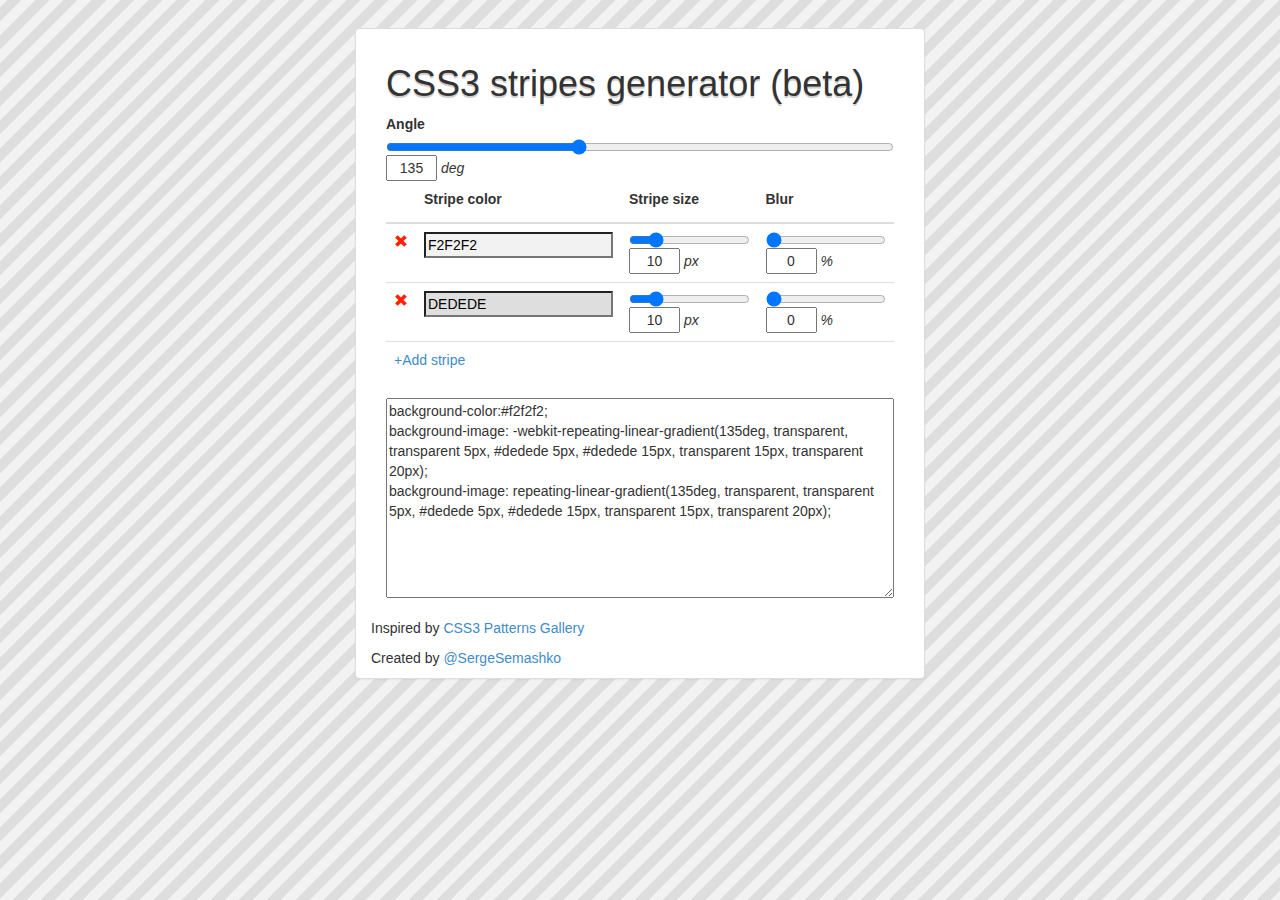
<file: index.html>
<!DOCTYPE html>
<html lang="en">
<head>
    <meta charset="utf-8">
    <meta http-equiv="X-UA-Compatible" content="IE=edge">
    <meta name="viewport" content="width=device-width, initial-scale=1">
    <title>CSS3 striped background generator</title>

    <!-- Bootstrap -->
    <link href="css/bootstrap.min.css" rel="stylesheet">
    <link href="css/bootstrap-theme.min.css" rel="stylesheet">
    <link href="css/style.css" rel="stylesheet">

    <!-- HTML5 Shim and Respond.js IE8 support of HTML5 elements and media queries -->
    <!-- WARNING: Respond.js doesn't work if you view the page via file:// -->
    <!--[if lt IE 9]>
    <script src="https://oss.maxcdn.com/libs/html5shiv/3.7.0/html5shiv.js"></script>
    <script src="https://oss.maxcdn.com/libs/respond.js/1.4.2/respond.min.js"></script>
    <![endif]-->
</head>
<body class="frame">
    <div id="test-background" class="frame">
        <div class="row expand">
            <main class="container">

                <article class="col-md-6 col-md-offset-3 panel panel-default">
                    <form class="panel-body">
                        <h1>CSS3 stripes generator (beta)</h1>
                        <label>Angle</label>
                        <input type="range" id="stripes-angle" name="stripes-angle" min="0" max="360" value="135"/>
                        <input type="text" id="stripes-angle-deg" value="135" size="3" maxlength="3" />
                        <em>deg</em>
                        <fieldset>
                            <table class="table" id="colors">
                                <thead>
                                <tr>
                                    <th></th>
                                    <th><label>Stripe color</label></th>
                                    <th><label>Stripe size</label></th>
                                    <th><label>Blur</label></th>
                                </tr>
                                </thead>
                                <tbody>
                                <tr>
                                    <td>
                                        <a href="" class="remove-color glyphicon glyphicon-remove"></a>
                                    </td>
                                    <td>
                                        <input name="stripe-color[]" class="color" value="f2f2f2">
                                    </td>
                                    <td>
                                        <input type="range" class="stripe-size" name="stripe-size[]" min="1" max="50" value="10" />
                                        <input type="text" class="stripe-size-pixels" name="stripe-size-pixels[]" size="3" maxlength="3" value="10" />
                                        <em>px</em>
                                    </td>

                                    <td>
                                        <input type="range" class="stripe-blur" name="stripe-blur[]" min="0" max="100" value="0" />
                                        <input type="text" class="stripe-blur-percents" name="stripe-blur-percents[]" value="0" size="3" maxlength="3" />
                                        <em>%</em>
                                    </td>
                                </tr>
                                <tr>
                                    <td>
                                        <a href="" class="remove-color glyphicon glyphicon-remove"></a>
                                    </td>
                                    <td>
                                        <input name="stripe-color[]" class="color" value="dedede">
                                    </td>
                                    <td>
                                        <input type="range" class="stripe-size" name="stripe-size[]" min="1" max="50" value="10" />
                                        <input type="text" class="stripe-size-pixels" name="stripe-size-pixels[1]" value="10" size="3" maxlength="3" />
                                        <em>px</em>
                                    </td>
                                    <td>
                                        <input type="range" class="stripe-blur" name="stripe-blur[]" min="0" max="100" value="0" />
                                        <input type="text" class="stripe-blur-percents" name="stripe-blur-percents[]" value="0" size="3" maxlength="3" />
                                        <em>%</em>
                                    </td>
                                </tr>
                                </tbody>
                                <tfoot>
                                <tr>
                                    <td colspan="4">
                                        <a href=#"" id="add-color">+Add stripe</a>
                                    </td>
                                </tr>
                                </tfoot>
                            </table>
                            <div>
                                <textarea id="code" name="code" onclick="this.focus();this.select()" spellcheck="false" readonly></textarea>
                            </div>
                        </fieldset>
                    </form>
                    <p>Inspired by <a href="http://lea.verou.me/css3patterns/#diagonal-stripes">CSS3 Patterns Gallery</a></p>
                    <p>Created by <a href="https://twitter.com/SergeSemashko">@SergeSemashko</a></p>
                </article>
            </main>

        </div>
        <footer class="row">

        </footer>
    </div>

<!-- jQuery (necessary for Bootstrap's JavaScript plugins) -->
        <script src="https://ajax.googleapis.com/ajax/libs/jquery/1.11.0/jquery.min.js"></script>
        <!-- Include all compiled plugins (below), or include individual files as needed -->
        <script src="js/bootstrap.min.js"></script>
        <script src="js/jscolor/jscolor.js"></script>
        <script src="js/stripes.js"></script>

</body>
</html>
</file>
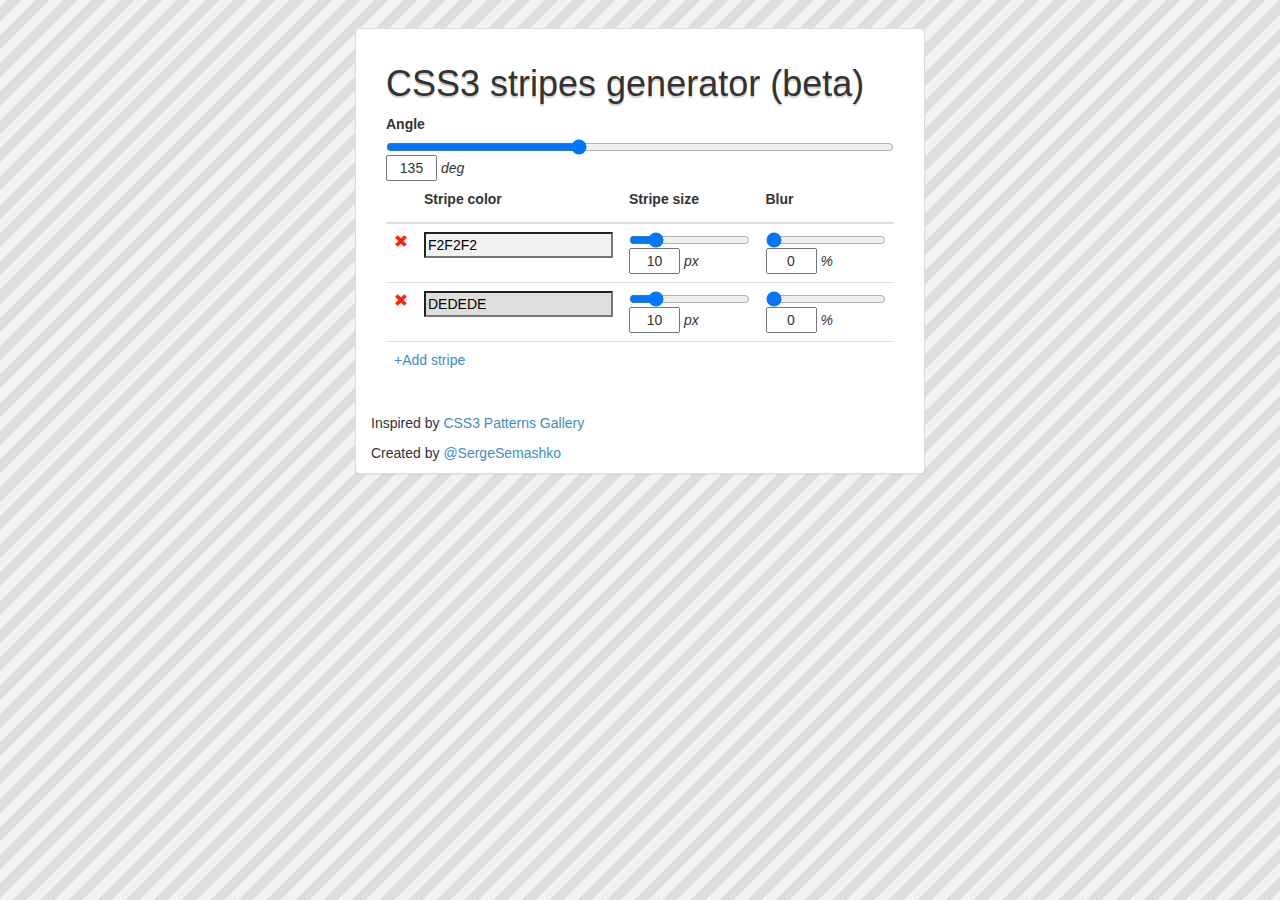
<file: stripes.html>
<!DOCTYPE html>
<html lang="en">
<head>
    <meta charset="utf-8">
    <meta http-equiv="X-UA-Compatible" content="IE=edge">
    <meta name="viewport" content="width=device-width, initial-scale=1">
    <title>CSS3 striped background generator</title>

    <!-- Bootstrap -->
    <link href="css/bootstrap.min.css" rel="stylesheet">
    <link href="css/bootstrap-theme.min.css" rel="stylesheet">
    <link href="css/style.css" rel="stylesheet">

    <!-- HTML5 Shim and Respond.js IE8 support of HTML5 elements and media queries -->
    <!-- WARNING: Respond.js doesn't work if you view the page via file:// -->
    <!--[if lt IE 9]>
    <script src="https://oss.maxcdn.com/libs/html5shiv/3.7.0/html5shiv.js"></script>
    <script src="https://oss.maxcdn.com/libs/respond.js/1.4.2/respond.min.js"></script>
    <![endif]-->
</head>
<body class="frame">
    <div id="test-background" class="frame">
        <div class="row expand">
            <main class="container">

                <article class="col-md-6 col-md-offset-3 panel panel-default">
                    <form class="panel-body">
                        <h1>CSS3 stripes generator (beta)</h1>
                        <label>Angle</label>
                        <input type="range" id="stripes-angle" name="stripes-angle" min="0" max="360" value="135"/>
                        <input type="text" id="stripes-angle-deg" value="135" size="3" maxlength="3" />
                        <em>deg</em>
                        <fieldset>
                            <table class="table" id="colors">
                                <thead>
                                <tr>
                                    <th></th>
                                    <th><label>Stripe color</label></th>
                                    <th><label>Stripe size</label></th>
                                    <th><label>Blur</label></th>
                                </tr>
                                </thead>
                                <tbody>
                                <tr>
                                    <td>
                                        <a href="" class="remove-color glyphicon glyphicon-remove"></a>
                                    </td>
                                    <td>
                                        <input name="stripe-color[]" class="color" value="f2f2f2">
                                    </td>
                                    <td>
                                        <input type="range" class="stripe-size" name="stripe-size[]" min="1" max="50" value="10" />
                                        <input type="text" class="stripe-size-pixels" name="stripe-size-pixels[]" size="3" maxlength="3" value="10" />
                                        <em>px</em>
                                    </td>

                                    <td>
                                        <input type="range" class="stripe-blur" name="stripe-blur[]" min="0" max="100" value="0" />
                                        <input type="text" class="stripe-blur-percents" name="stripe-blur-percents[]" value="0" size="3" maxlength="3" />
                                        <em>%</em>
                                    </td>
                                </tr>
                                <tr>
                                    <td>
                                        <a href="" class="remove-color glyphicon glyphicon-remove"></a>
                                    </td>
                                    <td>
                                        <input name="stripe-color[]" class="color" value="dedede">
                                    </td>
                                    <td>
                                        <input type="range" class="stripe-size" name="stripe-size[]" min="1" max="50" value="10" />
                                        <input type="text" class="stripe-size-pixels" name="stripe-size-pixels[1]" value="10" size="3" maxlength="3" />
                                        <em>px</em>
                                    </td>
                                    <td>
                                        <input type="range" class="stripe-blur" name="stripe-blur[]" min="0" max="100" value="0" />
                                        <input type="text" class="stripe-blur-percents" name="stripe-blur-percents[]" value="0" size="3" maxlength="3" />
                                        <em>%</em>
                                    </td>
                                </tr>
                                </tbody>
                                <tfoot>
                                <tr>
                                    <td colspan="4">
                                        <a href=#"" id="add-color">+Add stripe</a>
                                    </td>
                                </tr>
                                </tfoot>
                            </table>
                        </fieldset>
                    </form>
                    <p>Inspired by <a href="http://lea.verou.me/css3patterns/#diagonal-stripes">CSS3 Patterns Gallery</a></p>
                    <p>Created by <a href="https://twitter.com/SergeSemashko">@SergeSemashko</a></p>
                </article>
            </main>

        </div>
        <footer class="row">

        </footer>
    </div>

<!-- jQuery (necessary for Bootstrap's JavaScript plugins) -->
        <script src="https://ajax.googleapis.com/ajax/libs/jquery/1.11.0/jquery.min.js"></script>
        <!-- Include all compiled plugins (below), or include individual files as needed -->
        <script src="js/bootstrap.min.js"></script>
        <script src="js/jscolor/jscolor.js"></script>
        <script src="js/stripes.js"></script>

</body>
</html>
</file>
<file: css/style.css>
.container {
    padding-top: 2em;
}

.remove-color,
.remove-color:hover,
.remove-color:active,
.remove-color:visited {
    color: #ff2101;
    text-decoration: none;
}

.stretch-bottom {
    height: auto;
    width: 100%;
}

html, body {
    height: 100%;
    margin: 0pt;
}
.frame {
    display: table;
    height: 100%;
    width: 100%;
}
.row {
    display: table-row;
}
.row.expand {
    height: auto;
}

h1 {
    text-shadow: 0 2px rgb(207, 206, 206);
}

input[type="text"] {
    text-align: center;
}

#code {
    width: 100%;
    min-height: 200px;
}
</file>
